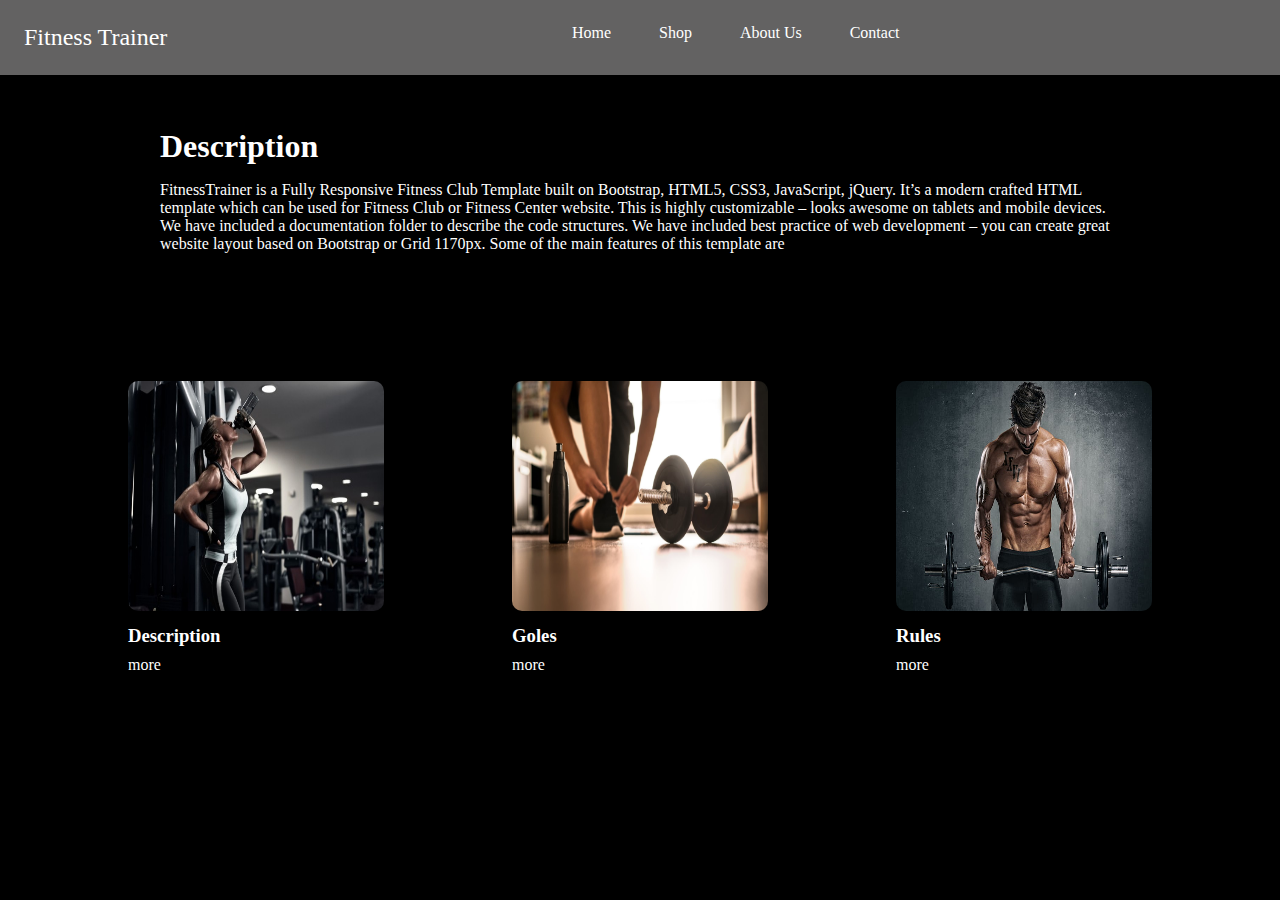
<file: index.html>
<!DOCTYPE html>
<html lang="en">

<head>
    <meta charset="UTF-8">
    <meta http-equiv="X-UA-Compatible" content="IE=edge">
    <meta name="viewport" content="width=device-width, initial-scale=1.0">
    <title>Fitness</title>
    <link rel="stylesheet" href="./style.css">
</head>

<body>

    <header class="header">
        <nav class="nav">

            <ul>
                <li class="web-name"><a href="#">Fitness Trainer</a></li>
                <li><a href="#">Home</a></li>
                <li><a href="#">Shop</a></li>
                <li><a href="#">About Us</a></li>
                <li><a href="#">Contact</a></li>
            </ul>
        </nav>
    </header>
    <main>
        <section class="description-container">
            <h1 class="h1">Description</h1>
            <p>FitnessTrainer is a Fully Responsive Fitness Club Template built on Bootstrap, HTML5, CSS3, JavaScript,
                jQuery. It’s a modern crafted HTML template which can be used for Fitness Club or Fitness Center
                website. This is highly customizable – looks awesome on tablets and mobile devices. We have included a
                documentation folder to describe the code structures. We have included best practice of web development
                – you can create great website layout based on Bootstrap or Grid 1170px. Some of the main features of
                this template are</p>
        </section>
        <section class="container">
            <article class="num1">
                <img src="./images/p1.jpg" alt="Description">
                <h3>Description</h3>
                <a href="#h1">more</a>
            </article>
            <article class="num2">
                <img src="./images/p2.jpg" alt="Goals">
                <h3>Goles</h3>
                <a href="#h1">more</a>
            </article>
            <article class="num3">
                <img src="./images/p3.jpg" alt="Rules">
                <h3>Rules</h3>
                <a href="#h1">more</a>
            </article>
        </section>
    </main>
</body>

</html>
</file>
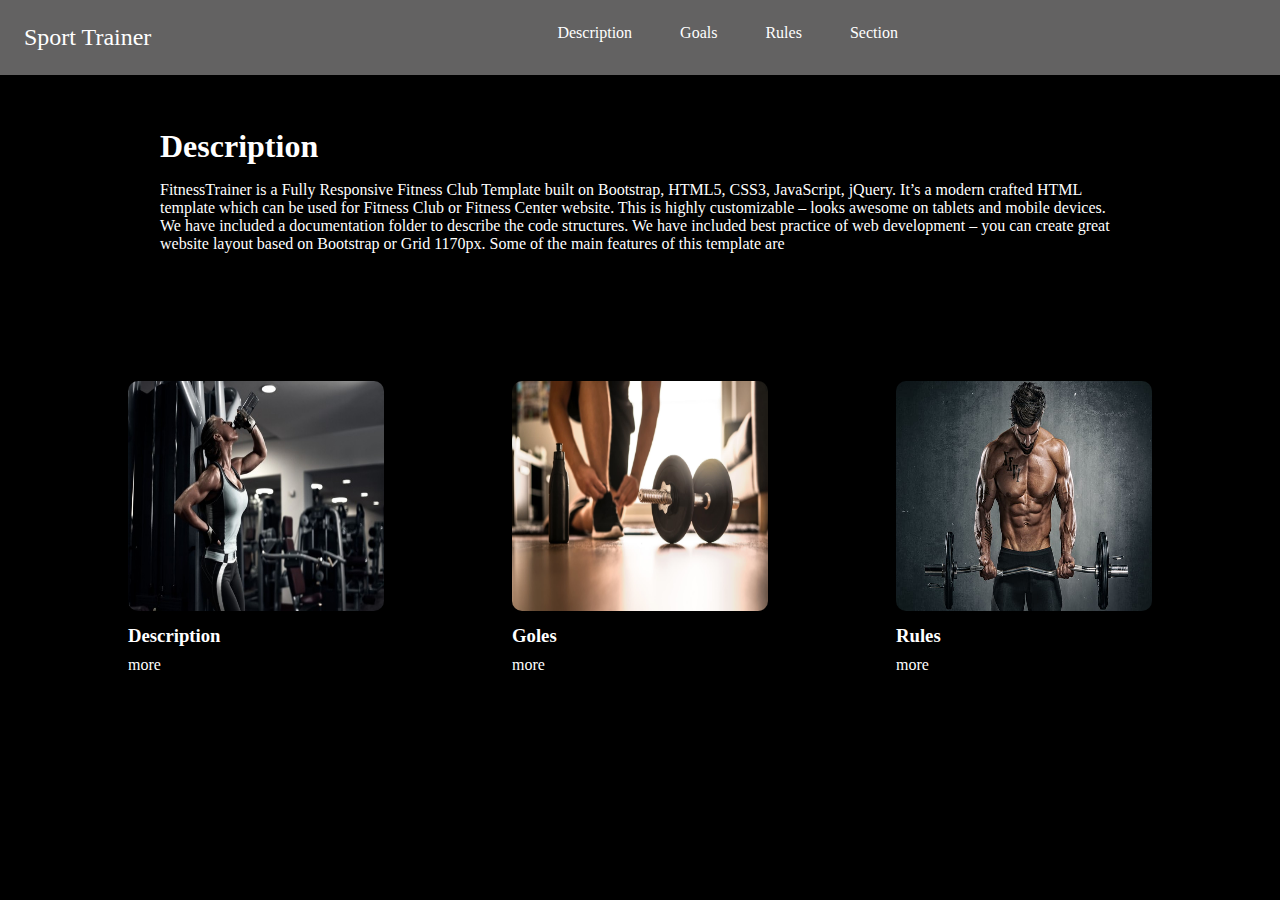
<file: Description.html>
<!DOCTYPE html>
<html lang="en">

<head>
    <meta charset="UTF-8">
    <meta http-equiv="X-UA-Compatible" content="IE=edge">
    <meta name="viewport" content="width=device-width, initial-scale=1.0">
    <title>Description</title>
    <link rel="stylesheet" href="./style.css">
</head>

<body>
    <header class="header">
        <nav class="nav">
            <ul>
                <li class="web-name"><a href="#">Sport Trainer</a></li>
                <li><a href="./Description.html">Description</a></li>
                <li><a href="./goals.html">Goals</a></li>
                <li><a href="./rules.html">Rules</a></li>
                <li><a href="./section.html">Section</a></li>
            </ul>
        </nav>
    </header>
    <main>
        <section class="description-container">
            <h1 class="h1">Description</h1>
            <p>FitnessTrainer is a Fully Responsive Fitness Club Template built on Bootstrap, HTML5, CSS3, JavaScript,
                jQuery. It’s a modern crafted HTML template which can be used for Fitness Club or Fitness Center
                website. This is highly customizable – looks awesome on tablets and mobile devices. We have included a
                documentation folder to describe the code structures. We have included best practice of web development
                – you can create great website layout based on Bootstrap or Grid 1170px. Some of the main features of
                this template are</p>
        </section>
        <section class="container">
            <article class="num1">
                <img src="./images/p1.jpg" alt="Description">
                <h3>Description</h3>
                <a href="./section.html" target="-blank">more</a>
            </article>
            <article class="num2">
                <img src="./images/p2.jpg" alt="Goals">
                <h3>Goles</h3>
                <a href="./goals.html" target="-blank">more</a>
            </article>
            <article class="num3">
                <img src="./images/p3.jpg" alt="Rules">
                <h3>Rules</h3>
                <a href="./rules.html" target="-blank">more</a>
            </article>
        </section>
    </main>
</body>

</html>
</file>
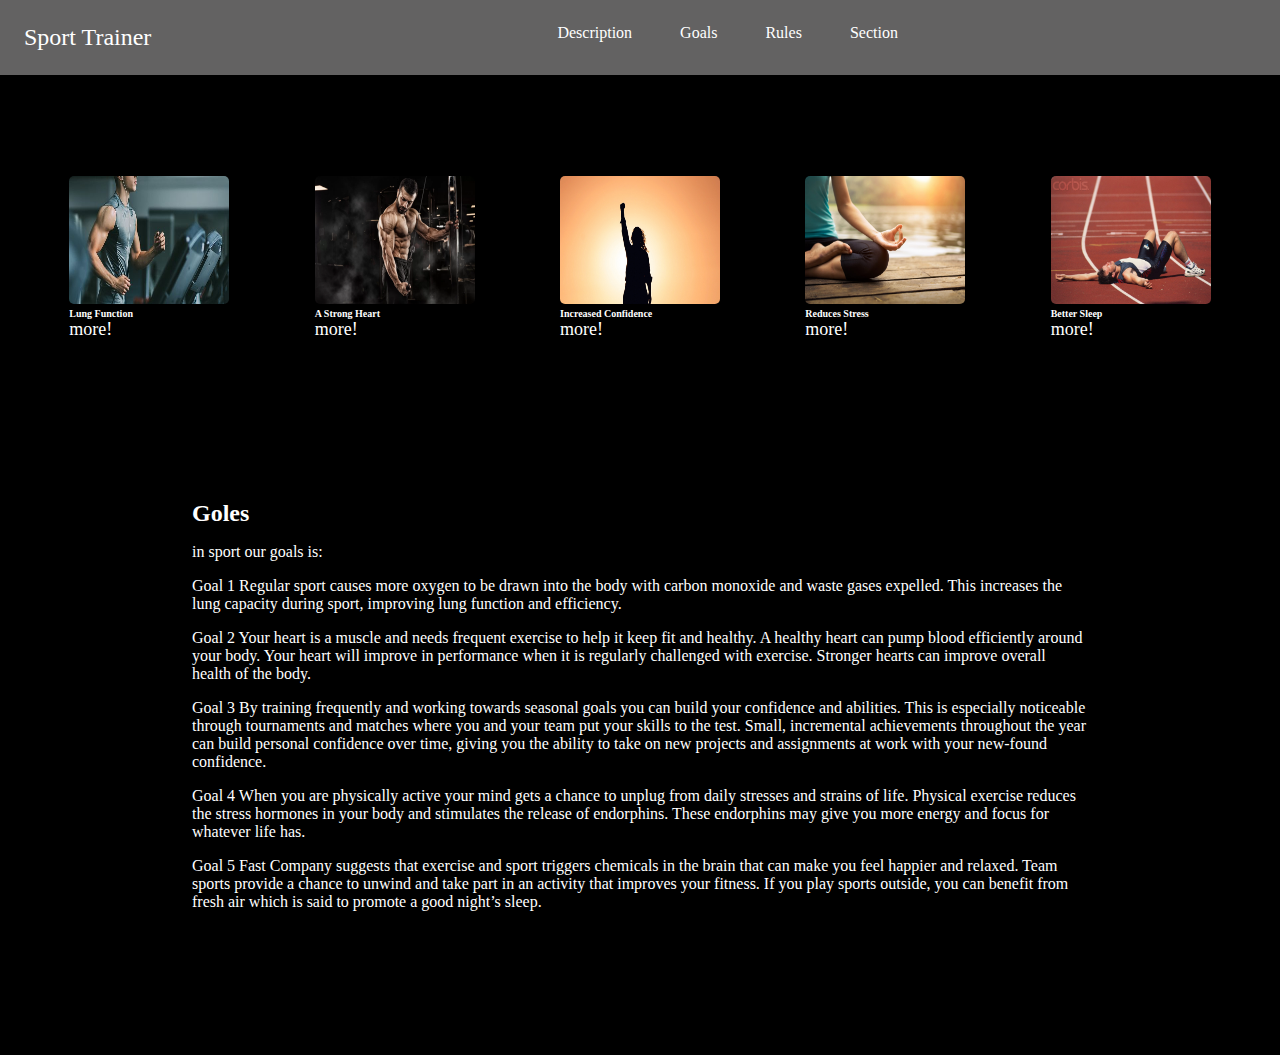
<file: goals.html>
<!DOCTYPE html>
<html lang="en">

<head>
    <meta charset="UTF-8">
    <meta http-equiv="X-UA-Compatible" content="IE=edge">
    <meta name="viewport" content="width=device-width, initial-scale=1.0">
    <title>Goals</title>
    <link rel="stylesheet" href="./style.css">
</head>

<body>

    <header class="header">
        <nav class="nav">
            <ul>
                <li class="web-name"><a href="#">Sport Trainer</a></li>
                <li><a href="./Description.html">Description</a></li>
                <li><a href="./goals.html">Goals</a></li>
                <li><a href="./rules.html">Rules</a></li>
                <li><a href="./section.html">Section</a></li>
            </ul>
        </nav>
    </header>
    <main>
        <section class="goals">
            <article>
                <img src="./images/G-1.jpg" alt="Lung Function">
                <h3>Lung Function</h3>
                <a href="#G-1">more!</a>
            </article>
            <article>
                <img src="./images/G-2.jpg" alt="Increase strength">
                <h3>A Strong Heart</h3>
                <a href="#G-2">more!</a>
            </article>
            <article>
                <img src="./images/G-3.jpg" alt="Reduces Stress">
                <h3> Increased Confidence</h3>
                <a href="#G-3">more!</a>
            </article>
            <article>
                <img src="./images/G-4.jpg" alt="Yoga">
                <h3>Reduces Stress</h3>
                <a href="#G-4">more!</a>
            </article>
            <article>
                <img src="./images/G-5.jpg" alt="Sleep">
                <h3>Better Sleep</h3>
                <a href="#G-5">more!</a>
            </article>
        </section>
        <section class="g-txt">
            <h2>Goles</h2>
            <p>in sport our goals is: </p>
            <p id="G-1">Goal 1 Regular sport causes more oxygen to be drawn into the body with carbon monoxide and
                waste gases
                expelled.
                This increases the lung capacity during sport, improving lung function and efficiency.</p>
            <p id="G-2">Goal 2 Your heart is a muscle and needs frequent exercise to help it keep fit and healthy. A
                healthy
                heart can
                pump blood efficiently around your body. Your heart will improve in performance when it is regularly
                challenged with exercise. Stronger hearts can improve overall health of the body.</p>
            <p id="G-3">Goal 3 By training frequently and working towards seasonal goals you can build your
                confidence and
                abilities.
                This is especially noticeable through tournaments and matches where you and your team put your skills to
                the test. Small, incremental achievements throughout the year can build personal confidence over time,
                giving you the ability to take on new projects and assignments at work with your new-found confidence.
            </p>
            <p id="G-4">Goal 4 When you are physically active your mind gets a chance to unplug from daily stresses
                and strains
                of life.
                Physical exercise reduces the stress hormones in your body and stimulates the release of endorphins.
                These endorphins may give you more energy and focus for whatever life has.</p>
            <p id="g-5">Goal 5 Fast Company suggests that exercise and sport triggers chemicals in the brain that can
                make you
                feel
                happier and relaxed. Team sports provide a chance to unwind and take part in an activity that improves
                your fitness. If you play sports outside, you can benefit from fresh air which is said to promote a good
                night’s sleep.</p>
        </section>
    </main>
</body>

</html>
</file>
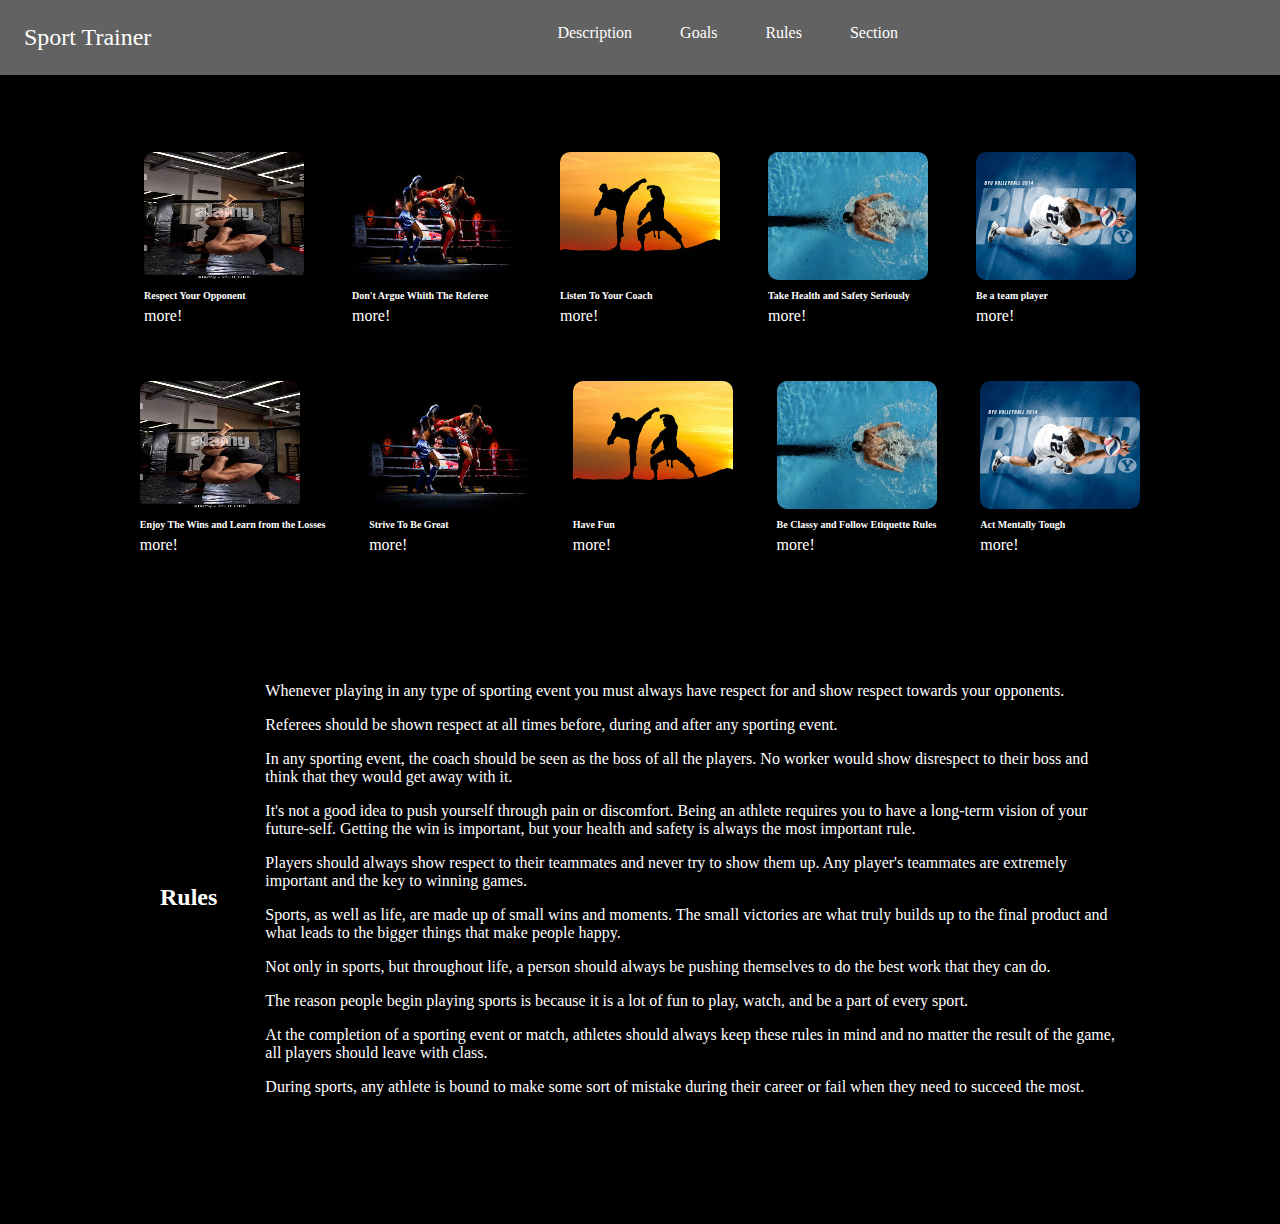
<file: rules.html>
<!DOCTYPE html>
<html lang="en">

<head>
    <meta charset="UTF-8">
    <meta http-equiv="X-UA-Compatible" content="IE=edge">
    <meta name="viewport" content="width=device-width, initial-scale=1.0">
    <title>Rules</title>
    <link rel="stylesheet" href="./style.css">
</head>

<body>
    <header class="header">
        <nav class="nav">
            <ul>
                <li class="web-name"><a href="#">Sport Trainer</a></li>
                <li><a href="./Description.html">Description</a></li>
                <li><a href="./goals.html">Goals</a></li>
                <li><a href="./rules.html">Rules</a></li>
                <li><a href="./section.html">Section</a></li>
            </ul>
        </nav>
    </header>
    <main>
        <section class="rules">
            <article>
                <img src="./images/R-1.jpg" alt="kickboxing">
                <h5>Respect Your Opponent</h5>
                <a href="#R-1">more!</a>
            </article>
            <article>
                <img src="./images/R-2.jpg" alt="kickboxing">
                <h5>Don't Argue Whith The Referee</h5>
                <a href="#R-2">more!</a>
            </article>
            <article>
                <img src="./images/R-3.jpg" alt="kongfu">
                <h5>Listen To Your Coach</h5>
                <a href="#R-3">more!</a>
            </article>
            <article>
                <img src="./images/R-4.jpg" alt="swiming">
                <h5>Take Health and Safety Seriously</h5>
                <a href="#R-4">more!</a>
            </article>
            <article>
                <img src="./images/R-5.jpg" alt="volleyball">
                <h5>Be a team player</h5>
                <a href="#R-5">more!</a>
            </article>
            <article>
                <img src="./images/R-1.jpg" alt="kickboxing">
                <h5>Enjoy The Wins and Learn from the Losses</h5>
                <a href="#R-6">more!</a>
            </article>
            <article>
                <img src="./images/R-2.jpg" alt="kickboxing">
                <h5>Strive To Be Great </h5>
                <a href="#R-7">more!</a>
            </article>
            <article>
                <img src="./images/R-3.jpg" alt="kongfu">
                <h5>Have Fun</h5>
                <a href="#R-8">more!</a>
            </article>
            <article>
                <img src="./images/R-4.jpg" alt="swiming">
                <h5>Be Classy and Follow Etiquette Rules</h5>
                <a href="#R-9">more!</a>
            </article>
            <article>
                <img src="./images/R-5.jpg" alt="volleyball">
                <h5>Act Mentally Tough</h5>
                <a href="#R-10">more!</a>
            </article>
        </section>
        <section class="r-txt">
            <h2>Rules</h2>
            <div class="r-txt-2">
                <p id="R-1">Whenever playing in any type of sporting event you must always have respect for and show
                    respect
                    towards your opponents.</p>
                <p id="R-2">Referees should be shown respect at all times before, during and after any sporting event.
                </p>
                <p id="R-3">In any sporting event, the coach should be seen as the boss of all the players. No worker
                    would
                    show disrespect to their boss and think that they would get away with it.</p>
                <p id="R-4">It's not a good idea to push yourself through pain or discomfort. Being an athlete requires
                    you
                    to have a long-term vision of your future-self. Getting the win is important, but your health and
                    safety
                    is always the most important rule.</p>
                <p id="R-5">Players should always show respect to their teammates and never try to show them up. Any
                    player's teammates are extremely important and the key to winning games.</p>
                <p id="R-6">Sports, as well as life, are made up of small wins and moments. The small victories are what
                    truly builds up to the final product and what leads to the bigger things that make people happy.</p>
                <p id="R-7">Not only in sports, but throughout life, a person should always be pushing themselves to do
                    the
                    best work that they can do.</p>
                <p id="R-8">The reason people begin playing sports is because it is a lot of fun to play, watch, and be
                    a
                    part of every sport.</p>
                <p id="R-9">At the completion of a sporting event or match, athletes should always keep these rules in
                    mind
                    and no matter the result of the game, all players should leave with class.</p>
                <p id="R-10">During sports, any athlete is bound to make some sort of mistake during their career or
                    fail
                    when they need to succeed the most.</p>
            </div>
        </section>
    </main>
</body>

</html>
</file>
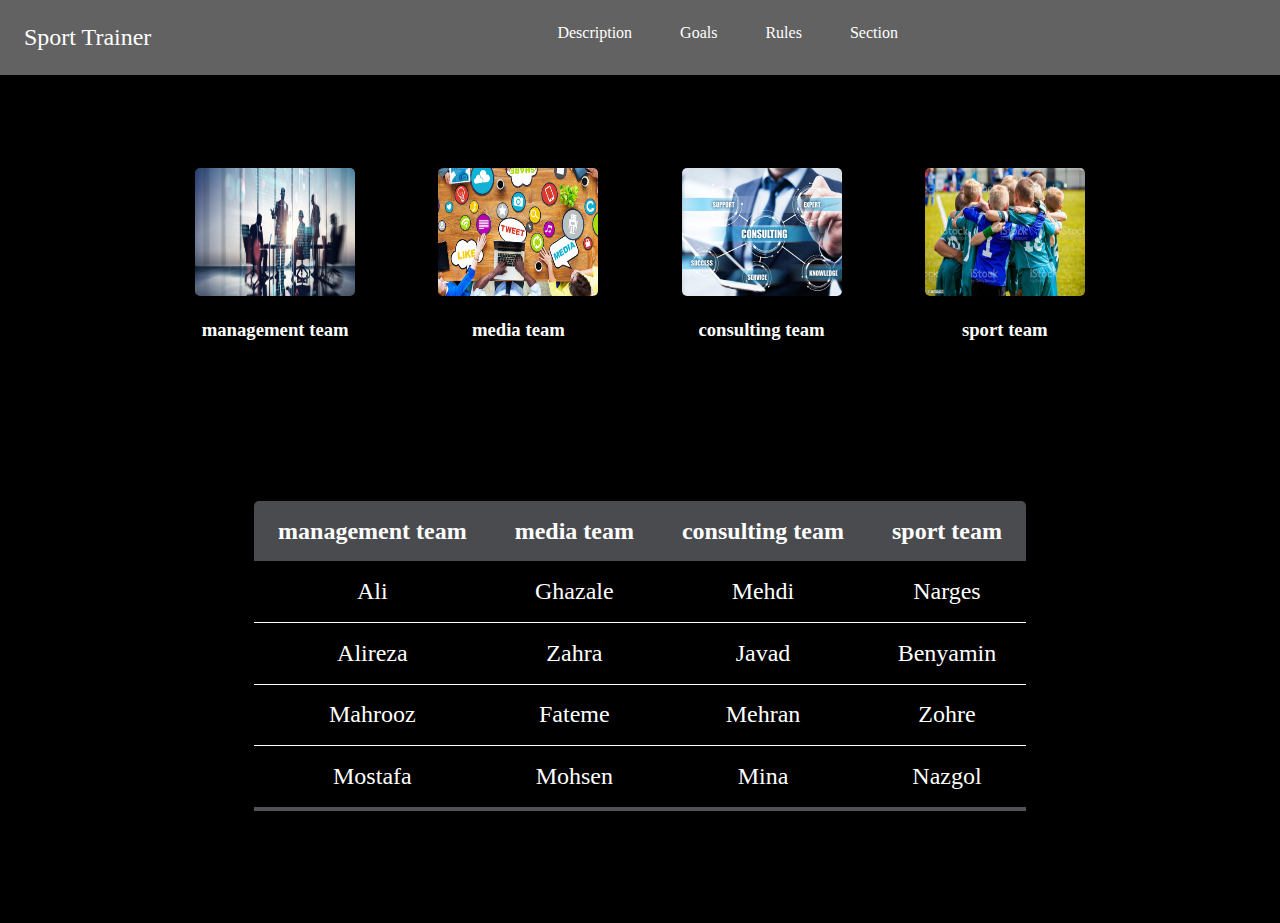
<file: section.html>
<!DOCTYPE html>
<html lang="en">

<head>
    <meta charset="UTF-8">
    <meta http-equiv="X-UA-Compatible" content="IE=edge">
    <meta name="viewport" content="width=device-width, initial-scale=1.0">
    <title>Section</title>
    <link rel="stylesheet" href="./style.css">
</head>

<body>
    <header class="header">
        <nav class="nav">
            <ul>
                <li class="web-name"><a href="#">Sport Trainer</a></li>
                <li><a href="./Description.html">Description</a></li>
                <li><a href="./goals.html">Goals</a></li>
                <li><a href="./rules.html">Rules</a></li>
                <li><a href="./section.html">Section</a></li>
            </ul>
        </nav>
    </header>
    <main>
        <section class="section">
            <article>
                <img src="./images/S-1.jpg" alt="management team">
                <h3><a href="#S-1">management team</a></h3>
            </article>
            <article>
                <img src="./images/S-2.jpg" alt="media team">
                <h3><a href="#S-2">media team</a></h3>
            </article>
            <article>
                <img src="./images/S-3.jpg" alt="consulting team">
                <h3><a href="#S-3">consulting team</a></h3>
            </article>
            <article>
                <img src="./images/S-4.jpg" alt="sport team">
                <h3><a href="#S-4">sport team</a></h3>
            </article>
        </section>
        <section class="s-table">
            <table>
                <thead>
                    <tr>
                        <th id="S-1">management team</th>
                        <th id="S-2">media team</th>
                        <th id="S-3">consulting team</th>
                        <th id="S-4">sport team</th>
                    </tr>
                </thead>
                <tbody>
                    <tr>
                        <td data-lable="management team">Ali</td>
                        <td data-lable="media team">Ghazale</td>
                        <td data-lable="condulting team">Mehdi</td>
                        <td data-lable="sport team">Narges</td>
                    </tr>
                    <tr>
                        <td data-lable="management team">Alireza</td>
                        <td data-lable="media team">Zahra</td>
                        <td data-lable="condulting team">Javad</td>
                        <td data-lable="sport team">Benyamin</td>
                    </tr>
                    <tr>
                        <td data-lable="management team">Mahrooz</td>
                        <td data-lable="media team">Fateme</td>
                        <td data-lable="condulting team">Mehran</td>
                        <td data-lable="sport team">Zohre</td>
                    </tr>
                    <tr>
                        <td data-lable="management team">Mostafa</td>
                        <td data-lable="media team">Mohsen</td>
                        <td data-lable="condulting team">Mina</td>
                        <td data-lable="sport team">Nazgol</td>
                    </tr>
                </tbody>

            </table>
        </section>
    </main>
</body>

</html>
</file>
<file: style.css>
*{
    box-sizing: border-box;
    padding: 0;
    margin: 0;
}
body{
    background-color: #000;
    color: #fff;
}
a{
    text-decoration: none;
    color: #fff;
}
.header{
    position: fixed;
    top: 0;
    right: 0;
    left: 0;
    background-color: rgb(99, 98, 98);
    /* margin-bottom: 1em; */
}
.nav{
    margin: 1.5em;
    flex-basis: 100%;
}
.nav ul {
    gap: 3em;
    list-style: none;
    display: flex;
    font-size: 1em;
}
.nav ul li:nth-of-type(2){
    margin-left: auto;
}
.nav ul li:nth-of-type(5){
    margin-right: auto;
}
.web-name{
    font-size: 1.5em;
}

/* Start Description */

.description-container{
    margin: 8em 10em 8em 10em;
}
.description-container p{
    padding-top: 1em;
}

/* Start container */
.container{
    display: flex;
    justify-content: space-evenly;
}
.container article{
}
.container article img{
   height: 18vw;
   width: 20vw;
   border-radius: 10px;
}
.container h3{
    margin: 0.5em 0 ;
}


 /* Start Goals */
.goals{
    display: flex;
    justify-content: space-evenly;
    flex-wrap: wrap;
    margin-top: 10em;
}
.goals article img{
    height: 8em;
   width: 10em;
   border-radius: 5px;
}
.goals article{
margin: 1em;
}
.goals h3{
    font-size: 10px;
    margin: 0.5 0;
}
.goals a{
    font-size: 2vh;
}
 .g-txt{
     margin: 7em 10em ;
     padding: 2em;
 }
 .g-txt p{
     margin-top: 1em;
 }

 /* start rules */

 .rules{
    margin: 7em;
     display: flex;
     justify-content: space-evenly;
     flex-wrap: wrap;

 }
 .rules article{
     margin: 2.5em 1em 1em 1em;
 }
 .rules article img{
    height: 8em;
    width: 10em;
    border-radius: 10px;
 
 }
 .rules article h5{
    margin:0.6em 0 0.6em 0;
        font-size: 10px;
}
 .r-txt {
     display: flex;
     margin: 7em 10em;
 }
 .r-txt h2{
margin-right: 2em;
align-self: center;
 }
 .r-txt p{
     margin-bottom: 1em;
 }
 
 /* Start section */
 .section{
     display: flex;
     margin: 8em 8em 3em 8em;
     flex-wrap: wrap;
     justify-content: space-evenly;
 }
 .section article{
    margin: 2.5em 1em 1em 1em;
}
 .section article img{
    height: 8em;
    width: 10em;
   border-radius: 5px;
}
.section article h3{
    margin-top: 1em;
    text-align: center;
}
.s-table{
    display: flex;
    justify-content: center;
    margin: 1em;

}
.s-table table{
    /* width: 100%; */
    font-size: 1.5em;
    margin: 4em 6em 4em 6em;
    border-collapse: collapse;
    border-radius: 5px 5px 0 0;
    overflow: hidden;
}
.s-table thead tr{
    padding: 2em;
    background-color: rgba(80, 82, 87, 0.912);
}
.s-table td,.s-table th{
    padding: 0.7em 1em;
}
.s-table tbody tr{
    border-bottom: #fff solid 1px;
    text-align: center;
}
.s-table tbody tr:last-of-type{
    border-bottom: rgb(80, 82, 87) solid 4px;

}

/* Responsive */
@media  screen and (max-width: 950px) {
    .g-txt{
        margin: 4em 3em 0 3em;
        padding: 0;
    }
    .goals{
        margin: 10em 50px 0 50px;
    }
    .description-container{
        margin: 10em 2em 5em 2em;
    }
    .r-txt{
      margin: 5em 2em 5em 2em;  
    }
    /* .section{
        margin: 15em 3.5em 0 3.5em;
    } */
    .s-table td,.s-table th{
        padding: 0.6em 0.9em;
    }
    .s-table table{
        margin: 3em ;
        font-size: 1.3em;
    }

}
@media  screen and (max-width: 572px) {
    /* header */
    .header{
        position:absolute;
    }
   .nav{
       margin: 0.5em;
   }
    .nav ul{
        gap: 1em;
        flex-direction: column;
        justify-content: flex-start ;
        align-items: center;
    }
    .nav ul li:nth-of-type(2){
        margin-left: 0%;
    }
    .nav ul li:nth-of-type(5){
        margin-right: 0%;
    }
    /* description */
    .description-container{
        margin: 15em 2em 5em 2em;
    }
    .container{
        display: flex;
        flex-direction: column;
        align-items: center;
    }
    .container article{
        margin-bottom: 1.5em;
    }
    .container h3{
        font-size: 1em;
        margin: 0.1em 0 ;
    }
    .container a{
        font-size: 0.7em;
    }
    .container article img{
        height: 20vh;
        width: 40vw;
    }
    /* goals */
    .goals{
         margin-top: 15em;
         margin-bottom: 0;
    }
    .g-txt{
        margin: 2em 2em ;
        padding: 0;
    }
    .g-txt p{
        margin-top: 1em;
    }

    /* rules */
    .rules{
        margin: 15em 5em 0 5em;
    }
    .r-txt{
        flex-direction: column;

    }
    .r-txt h2{
        margin-bottom: 1em;
    }
    /* section */
    .section{
        margin: 15em 2.5em 0 2.5em;
    }
    .s-table thead{
        display: none;
    }
    .s-table table , table tbody, table tr, table td{
        display: block;
        width: 100%;
    }
    .s-table tr{
        /* margin-bottom: 15px; */
    }
    .s-table td{
        text-align: right;
        padding-left: 50%;
        position: relative;
    }
    .s-table td::before{
        content: attr(data-lable);
        position: absolute;
        left: 0;
        width: 50%;
        font-weight: bold;
        text-align: left;
        padding-left: 15px;
    }
   
    
}
</file>
